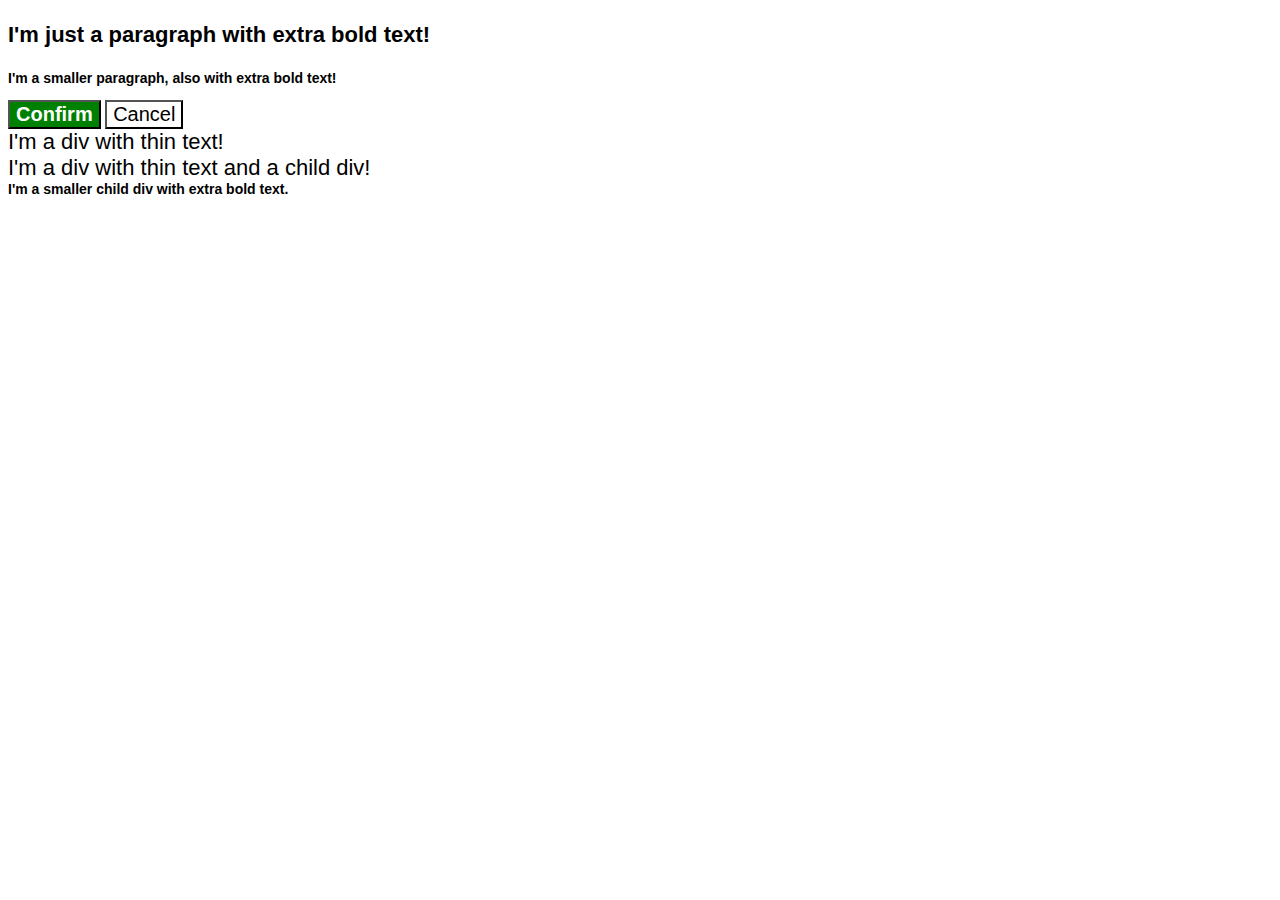
<file: CSS Learning/01-cascade-fix/index.html>
<!DOCTYPE html>
<html lang="en">
  <head>
    <meta charset="UTF-8">
    <meta http-equiv="X-UA-Compatible" content="IE=edge">
    <meta name="viewport" content="width=device-width, initial-scale=1.0">
    <title>Fix the Cascade</title>
    <link rel="stylesheet" href="style.css">
  </head>
  <body>
    <p class="para">I'm just a paragraph with extra bold text!</p>
    <p class="para small-para">I'm a smaller paragraph, also with extra bold text!</p>

    <button id="confirm-button" class="button confirm">Confirm</button>
    <button id="cancel-button" class="button cancel">Cancel</button>

    <div class="text">I'm a div with thin text!</div>
    <div class="text">I'm a div with thin text and a child div!
      <div class="text child">I'm a smaller child div with extra bold text.</div>
    </div>
  </body>
</html>
</file>
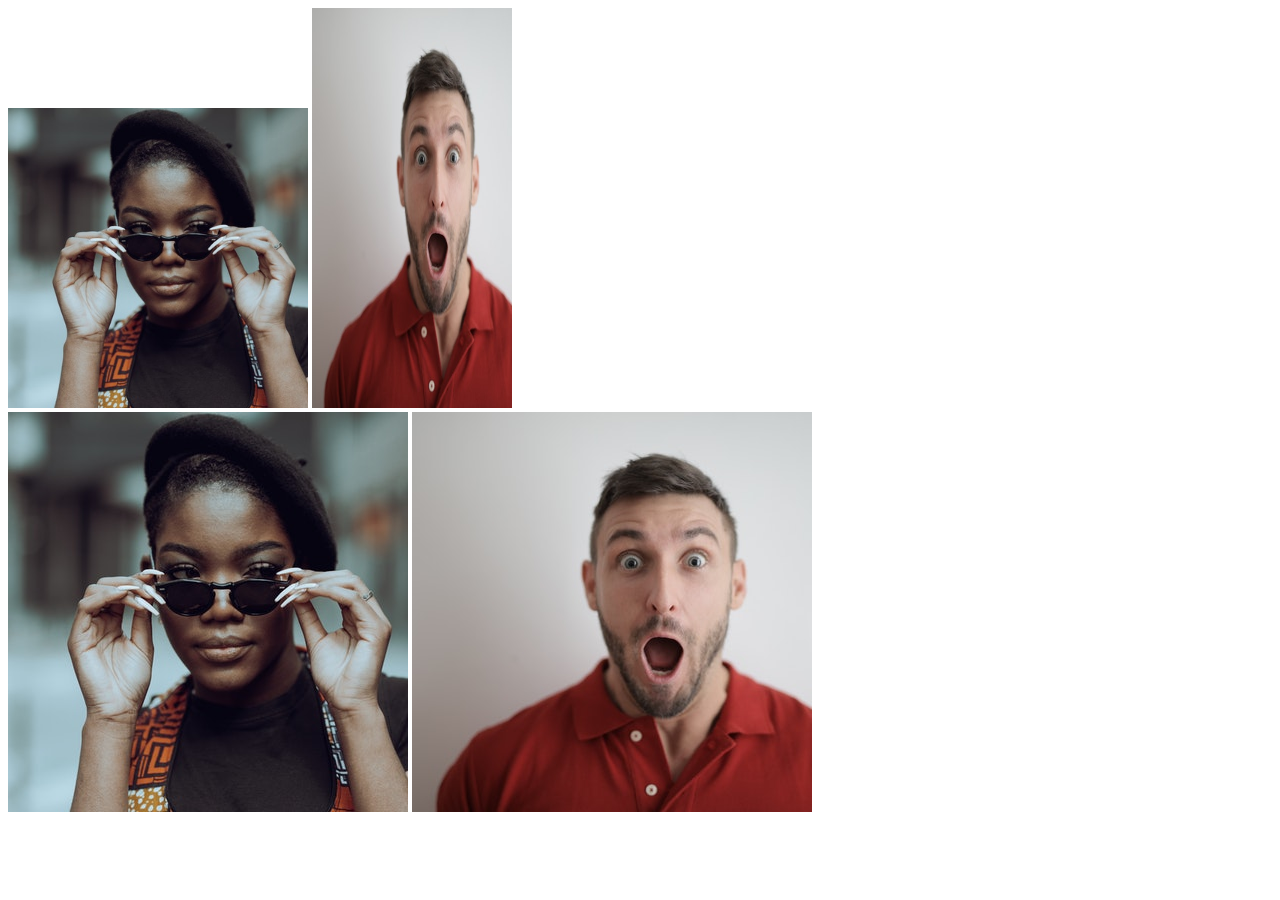
<file: CSS Learning/Chaining Selectors/index.html>
<!DOCTYPE html>
<html lang="en">
  <head>
    <meta charset="UTF-8">
    <meta http-equiv="X-UA-Compatible" content="IE=edge">
    <meta name="viewport" content="width=device-width, initial-scale=1.0">
    <title>Chaining Selectors</title>
    <link rel="stylesheet" href="style.css">
  </head>
  <body>
    <!-- Check image source path. Review Foundations lesson - Links and Images -->
    <!-- Use the classes BELOW this line -->
    <div>
      <img class="avatar proportioned" src="./images/pexels-katho-mutodo-8434791.jpg" alt="Woman with glasses">
      <img class="avatar distorted" src="./images/pexels-andrea-piacquadio-3777931.jpg" alt="Man with surprised expression">
    </div>
    <!-- Use the classes ABOVE this line -->
    <div>
      <img class="original proportioned" src="./images/pexels-katho-mutodo-8434791.jpg" alt="Woman with glasses">
      <img class="original distorted" src="./images/pexels-andrea-piacquadio-3777931.jpg" alt="Man with surprised expression">
    </div>
  </body>
</html>
</file>
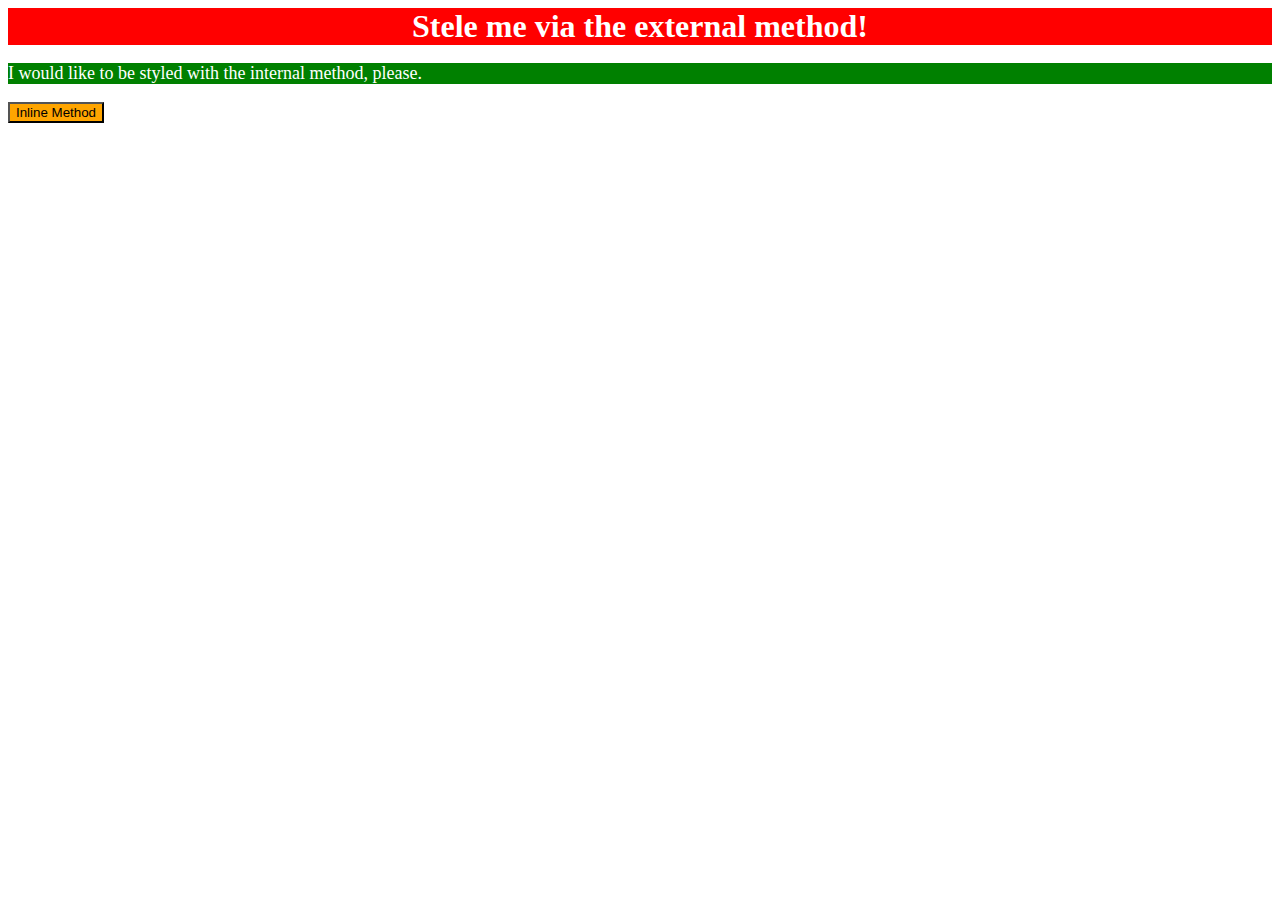
<file: CSS Learning/CSS style train/index.html>
<!DOCTYPE html>
<html lang="en">
<head>
    <meta charset="UTF-8">
    <meta name="viewport" content="width=device-width, initial-scale=1.0">
    <title>CSS style</title>
    
</head>
<body>
       <div style="color: white;background-color: red;font-size: 32px;text-align: center;font-weight: 600;">
         Stele me via the external method!</div>
    
 
    <p style="color: white;background-color: green;font-size: 18px;">
        I would like to be styled with the internal method, please.</p>
    <button style="background-color: orange;">
        Inline Method
    </button>
    
</body>
</html>
</file>
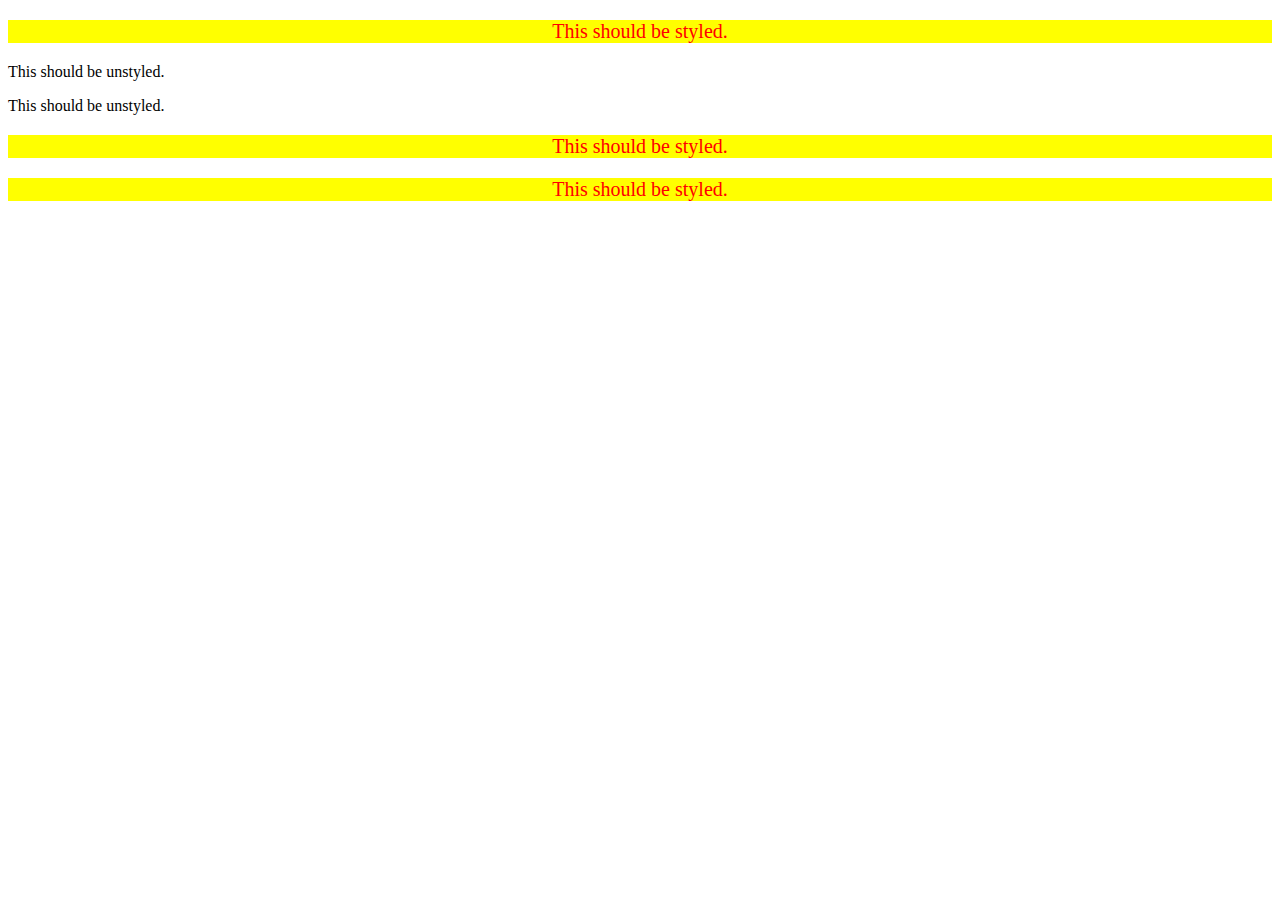
<file: CSS Learning/descendant-combinator/index.html>
<!DOCTYPE html>
<html lang="en">
  <head>
    <meta charset="UTF-8">
    <meta http-equiv="X-UA-Compatible" content="IE=edge">
    <meta name="viewport" content="width=device-width, initial-scale=1.0">
    <title>Descendant Combinator</title>
    <link rel="stylesheet" href="style.css">
  </head>
  <body>
    <div class="container">
      <p class="text">This should be styled.</p>
    </div>
    <p class="text">This should be unstyled.</p>
    <p class="text">This should be unstyled.</p>
    <div class="container">
      <p class="text">This should be styled.</p>
      <p class="text">This should be styled.</p>
    </div>
  </body>
</html>
</file>
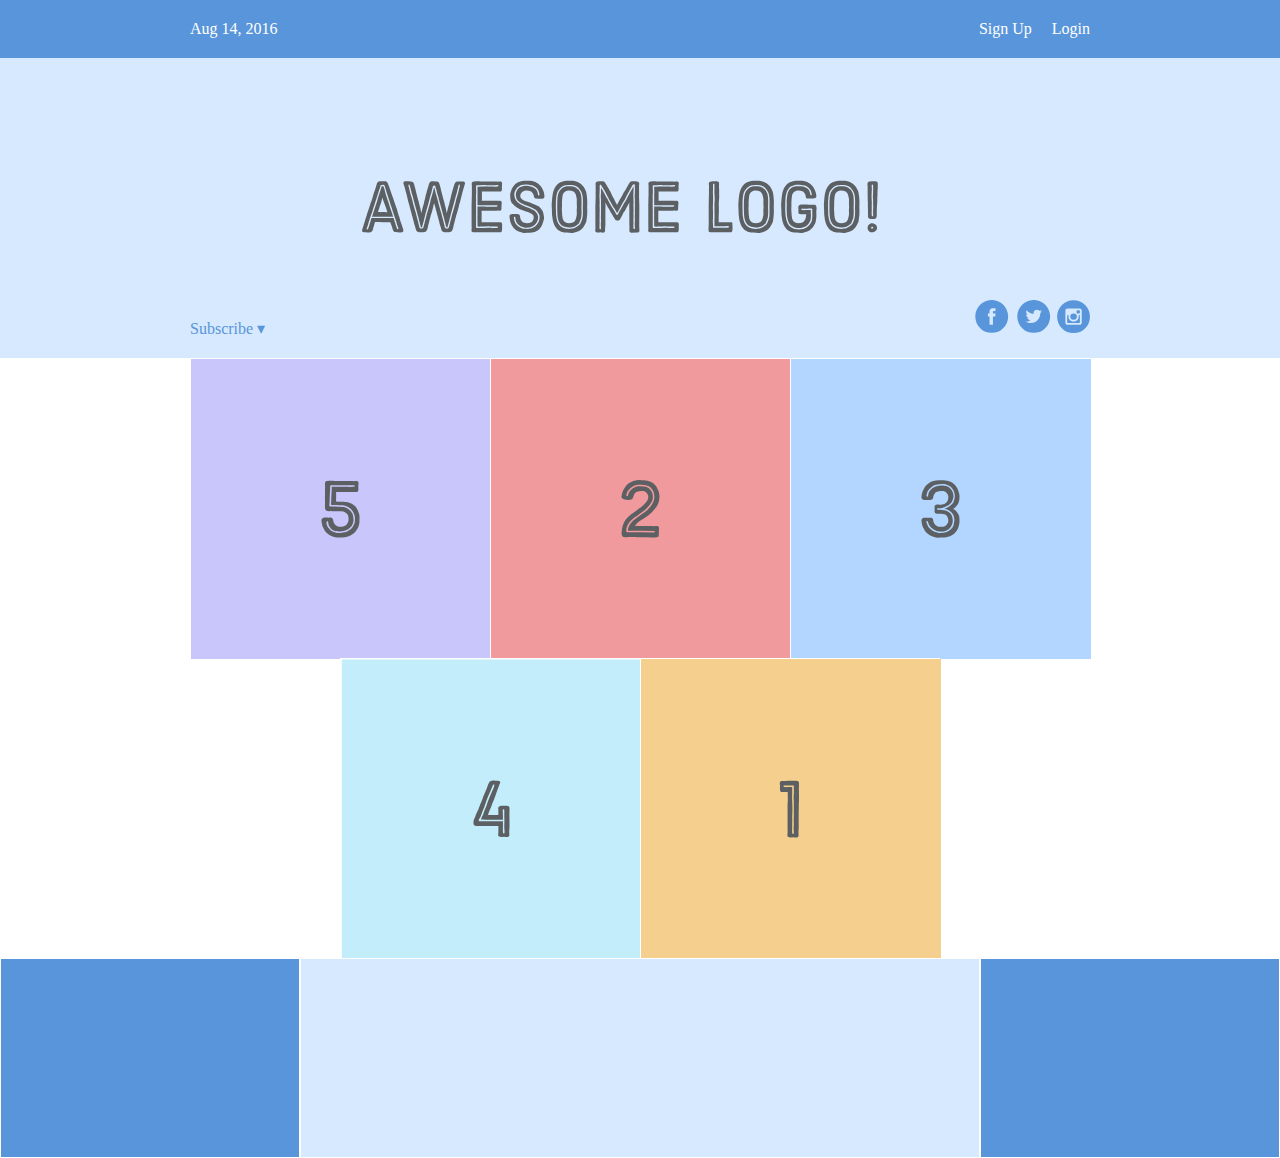
<file: CSS Learning/Flexbox/index.html>
<!DOCTYPE html>
<html lang='en'>
  <head>
    <meta charset='UTF-8'/>
    <title>Some Web Page</title>
    <link rel='stylesheet' href='styles.css'/>
  </head>
  <body>
    <div class='menu-container'>
      <div class='menu'>
        <div class='date'>Aug 14, 2016</div>
           <div class='signup'>Sign Up</div>
           <div class='login'>Login</div>
      </div>
    </div>
    <div class='header-container'>
        <div class='header'>
          <div class='subscribe'>Subscribe &#9662;</div>
          <div class='logo'><img src='images/awesome-logo.svg'/></div>
          <div class='social'><img src='images/social-icons.svg'/></div>
        </div>
      </div>
      <div class='photo-grid-container'>
        <div class='photo-grid'>
          <div class='photo-grid-item first-item'>
            <img src='images/one.svg'/>
          </div>
          <div class='photo-grid-item'>
            <img src='images/two.svg'/>
          </div>
          <div class='photo-grid-item'>
            <img src='images/three.svg'/>
          </div>
          <div class='photo-grid-item'>
            <img src='images/four.svg'/>
          </div>
          <div class='photo-grid-item last-item'>
            <img src='images/five.svg'/>
          </div>
        </div>
      </div>
      <div class='footer'>
        <div class='footer-item footer-one'></div>
        <div class='footer-item footer-two'></div>
        <div class='footer-item footer-three'></div>
      </div>
  </body>
</html>
</file>
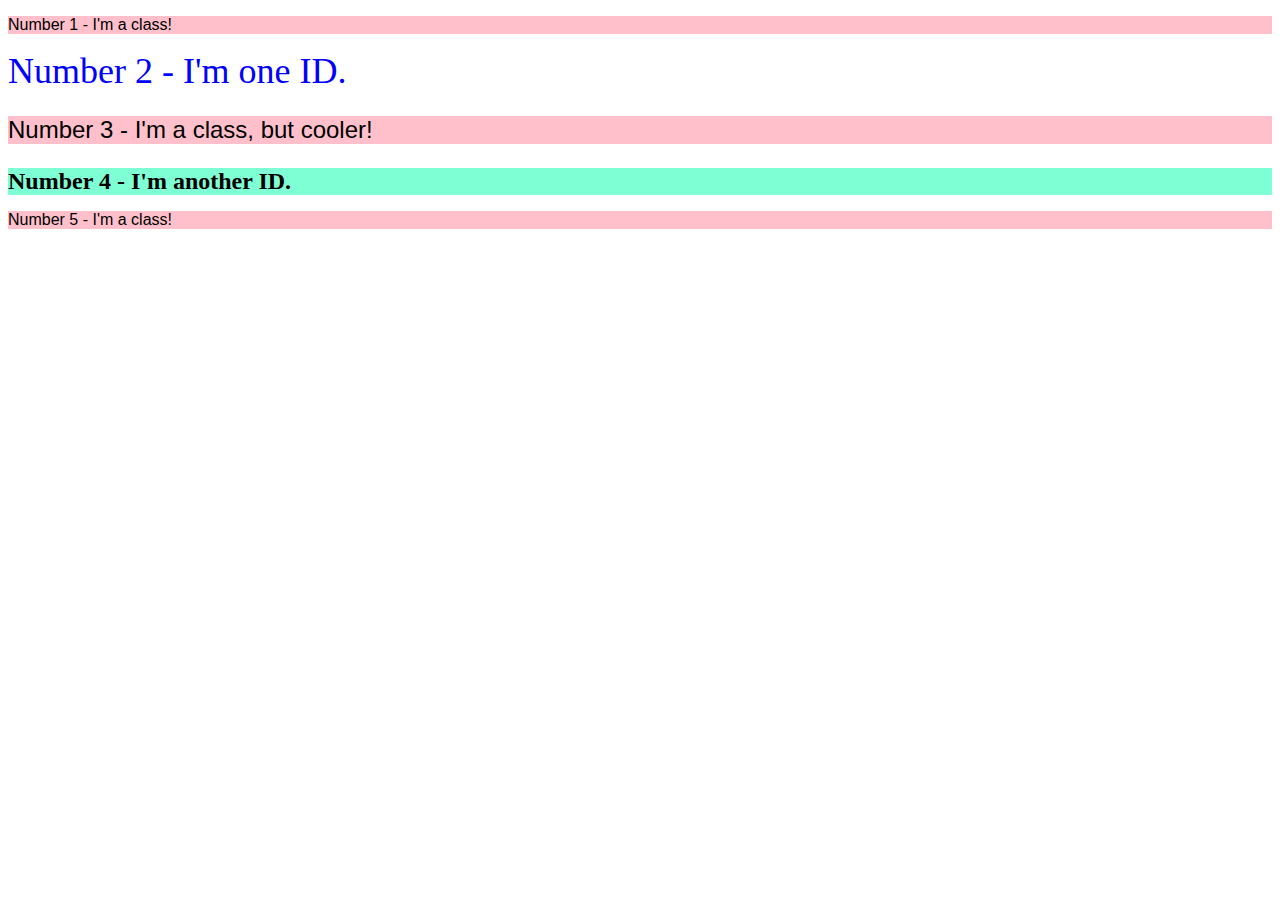
<file: CSS Learning/ID selector/index.html>
<!DOCTYPE html>
<html lang="en">
  <head>
    <meta charset="UTF-8">
    <meta http-equiv="X-UA-Compatible" content="IE=edge">
    <meta name="viewport" content="width=device-width, initial-scale=1.0">
    <title>Class and ID Selectors</title>
    <link rel="stylesheet" href="style.css">
  </head>
  <body>
    <p>Number 1 - I'm a class!</p>
    <div class="№2">Number 2 - I'm one ID.</div>
    <p class="№3">Number 3 - I'm a class, but cooler!</p>
    <div id="number4">Number 4 - I'm another ID.</div>
    <p>Number 5 - I'm a class!</p>
  </body>
</html>
</file>
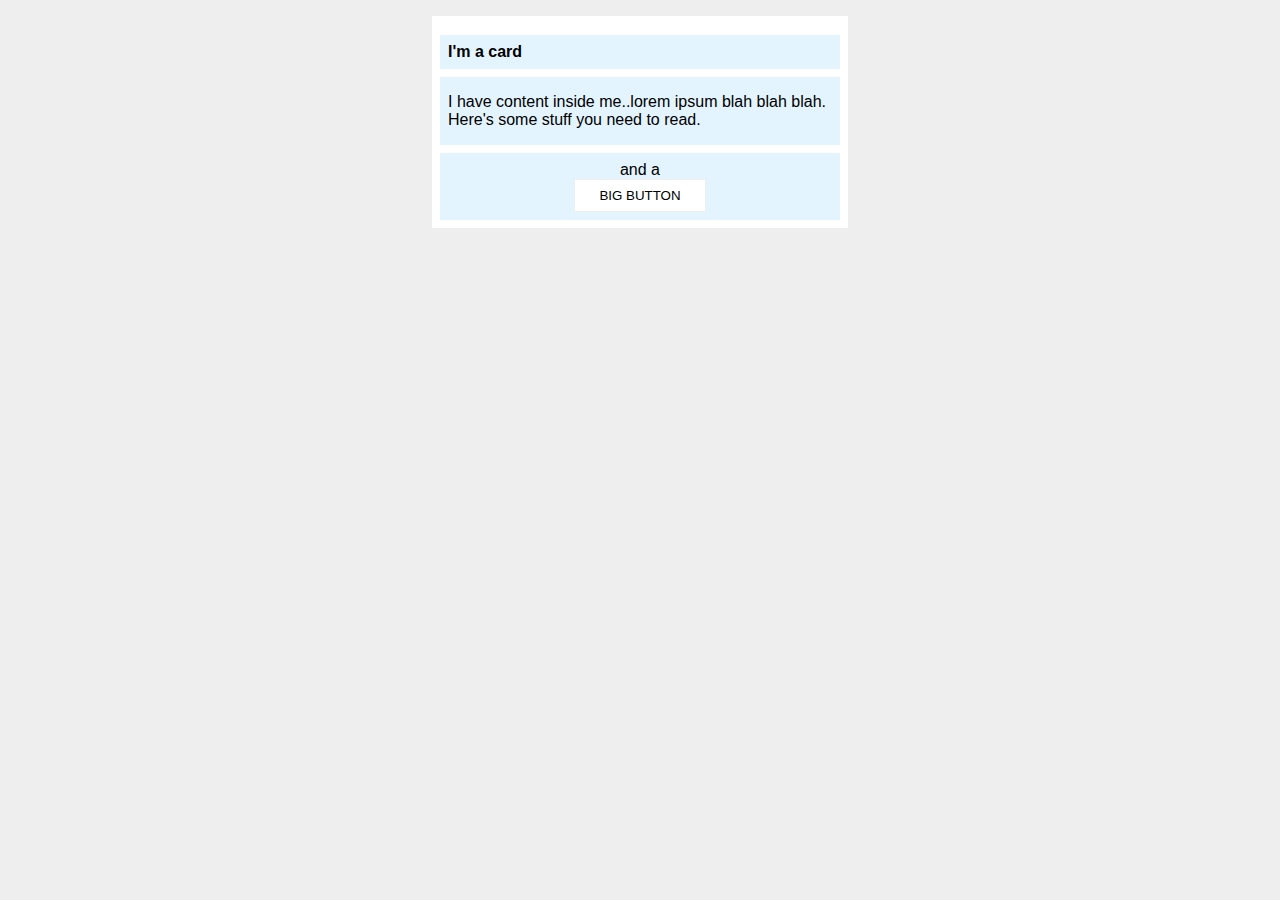
<file: CSS Learning/Margin and Padding #2/index.html>
<!DOCTYPE html>
<html lang="en">
  <head>
    <meta charset="UTF-8">
    <meta http-equiv="X-UA-Compatible" content="IE=edge">
    <meta name="viewport" content="width=device-width, initial-scale=1.0">
    <title>Margin and Padding exercise 2</title>
    <link rel="stylesheet" href="style.css">
  </head>
  <body>
    <div class="card">
      <h1 class="title">I'm a card</h1>
      <div class="content">I have content inside me..lorem ipsum blah blah blah. Here's some stuff you need to read.</div>
      <div class="button-container">and a <button>BIG BUTTON</button></div>
    </div>
  </body>
</html>
</file>
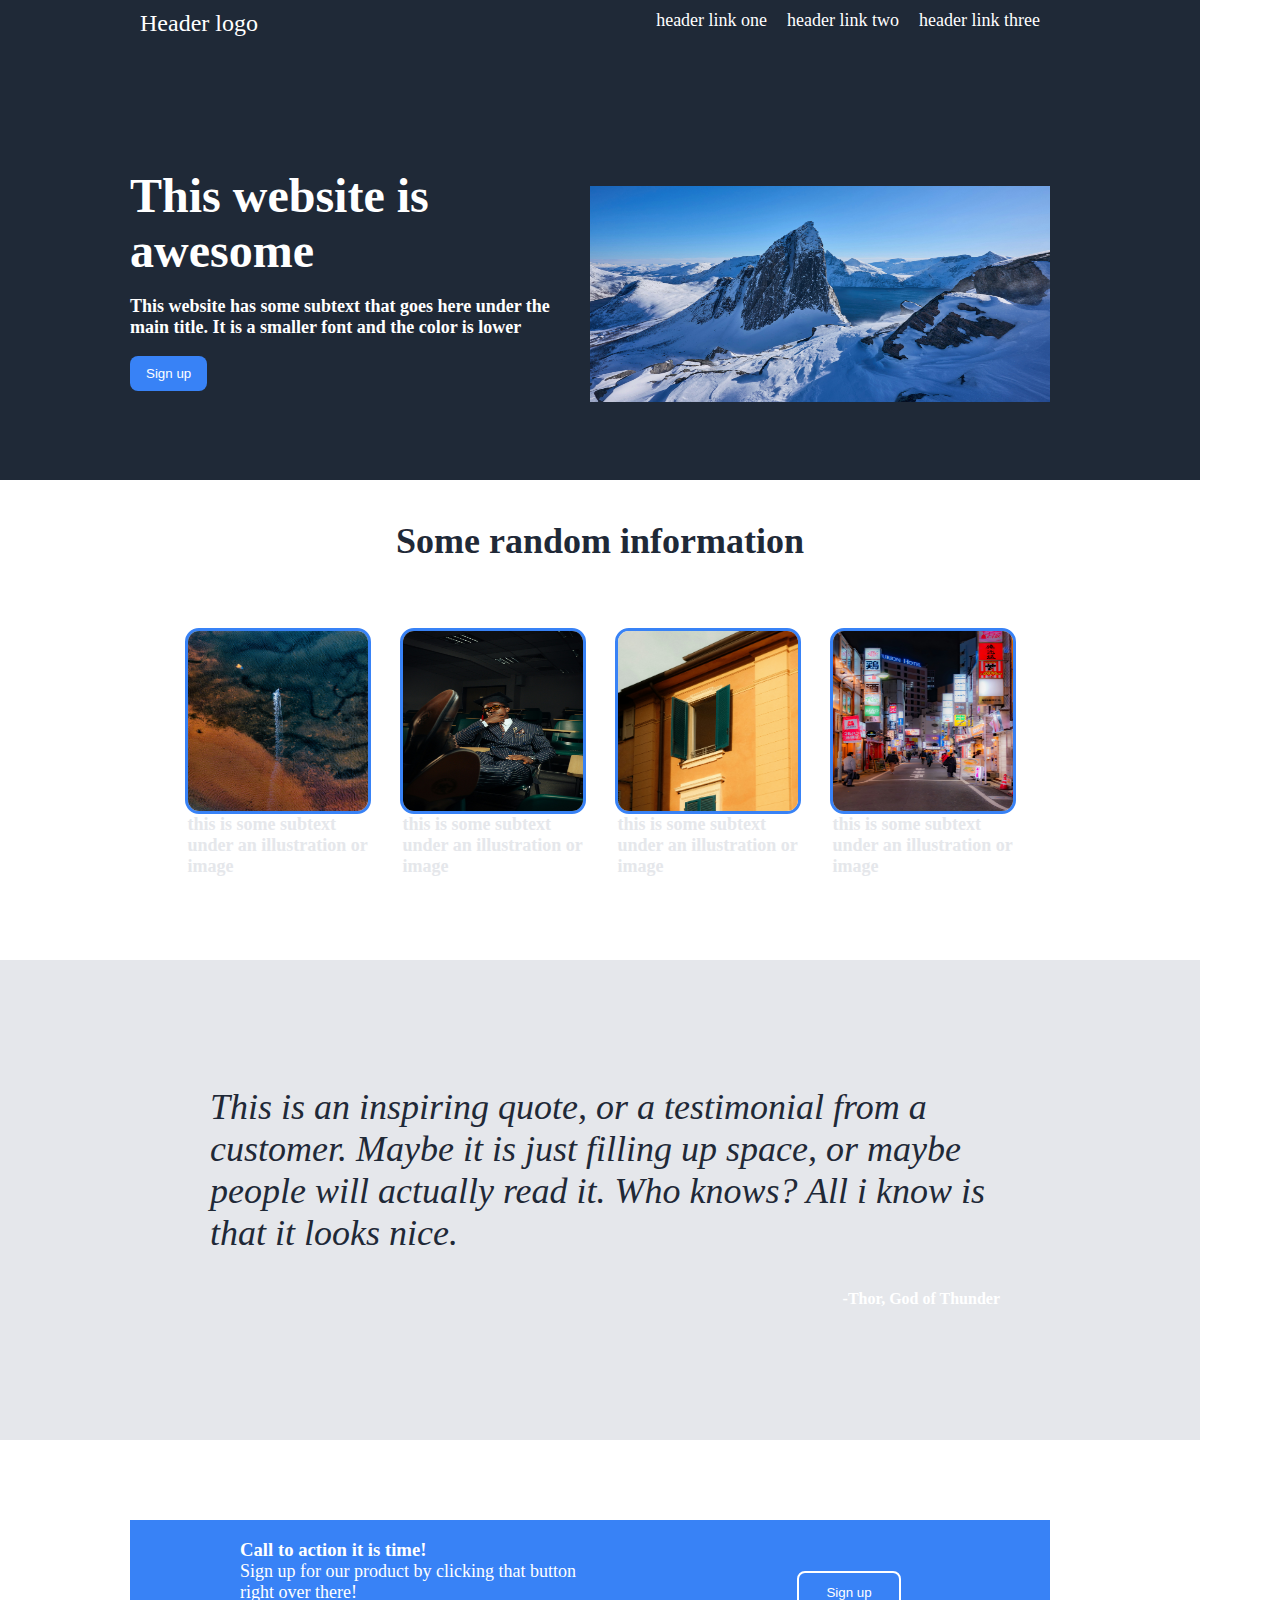
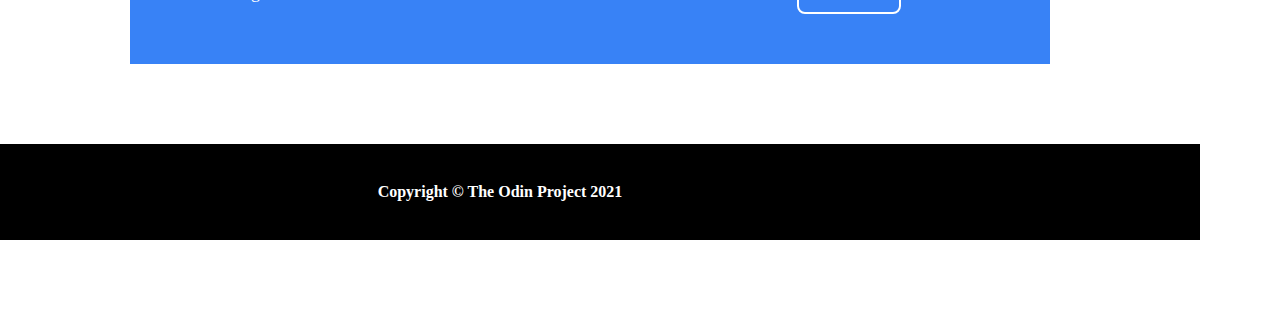
<file: CSS Learning/Project: Landing Page/index.html>
<!DOCTYPE html>
<html lang="en">
<head>
    <meta charset="UTF-8">
    <meta name="viewport" content="width=device-width, initial-scale=1.0">
    <title>Landing Page</title>
    <link rel="stylesheet" href="style.css">
</head>
<body>
    <div class="header">
      <div class="header1">
        <div class="left"> Header logo</div>
        <div class="right">
          <a href="#">header link one</a>
          <a href="#">header link two</a>
          <a href="#">header link three</a>
        </div>
      </div>
      <div class="header2">
        <div class="left">
          <h>This website is awesome</h>
          <p>This website has some subtext that goes here under the main title. It is a smaller font and the color is lower</p>
          <button>Sign up</button>
        </div>
        <p><img src="images/montain.jpg"></p>
      </div>
      
    </div>

    <div class="midle1">
        <div class="title">Some random information</div>
        <div class="container">
          <div class="card">
            <img src="images/1.jpg">
            <div class="text">this is some subtext under an illustration or image</div>
          </div>

          <div class="card">
            <img src="images/2.jpg">
            <div class="text">this is some subtext under an illustration or image</div>
          </div>
    
          <div class="card">
            <img src="images/3.jpg">
            <div class="text">this is some subtext under an illustration or image</div>
          </div>

          <div class="card">
            <img src="images/4.jpg">
            <div class="text">this is some subtext under an illustration or image</div>
          </div>
    </div>

    </div>
    <div class="midle2">
        <p>This is an inspiring quote, or a testimonial from a customer. Maybe it is just filling up space, or maybe
          people will actually read it. Who knows? All i know is that it looks nice.
        </p>
        <h4>-Thor, God of Thunder</h4>

    </div>
    <div class="footer">
        <div class="block">
           <div class="left">
                <h3>Call to action it is time!</h3>
                <p>Sign up for our product by clicking that button right over there!</p>
           </div>
           <div class="right">
                <button>Sign up</button>
           </div>
        </div>
        <div class="copyright">
           <h4>Copyright &#169; The Odin Project 2021</h4>

        </div>
    </div>
    
</body>
</html>
</file>
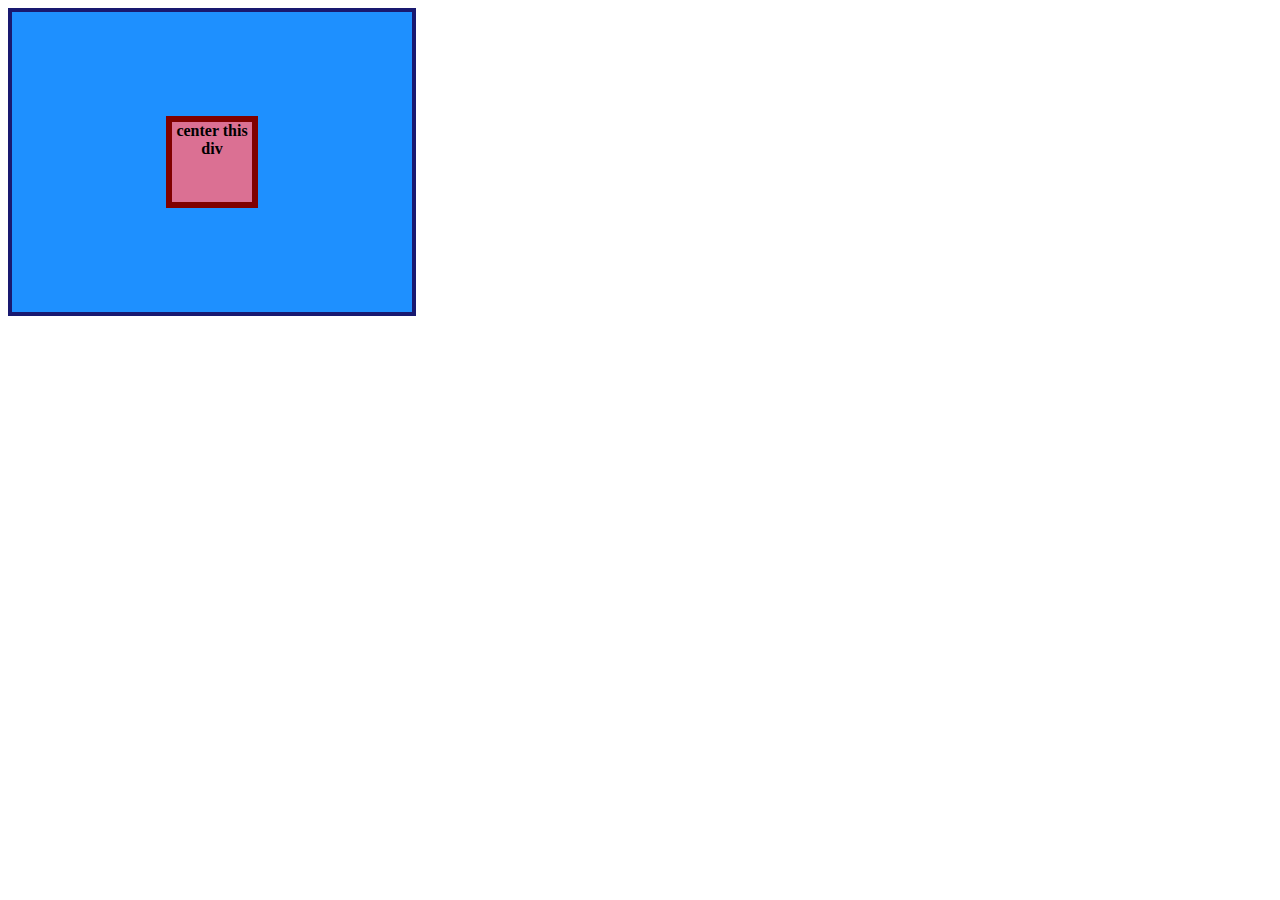
<file: CSS Learning/Flexbox2/01-flex-center/index.html>
<!DOCTYPE html>
<html lang="en">
  <head>
    <meta charset="UTF-8">
    <meta http-equiv="X-UA-Compatible" content="IE=edge">
    <meta name="viewport" content="width=device-width, initial-scale=1.0">
    <title>CENTER THIS DIV</title>
    <link rel="stylesheet" href="style.css">
  </head>
  <body>
    <div class="container">
      <div class="box">center this div</div>
    </div>
  </body>
</html>
</file>
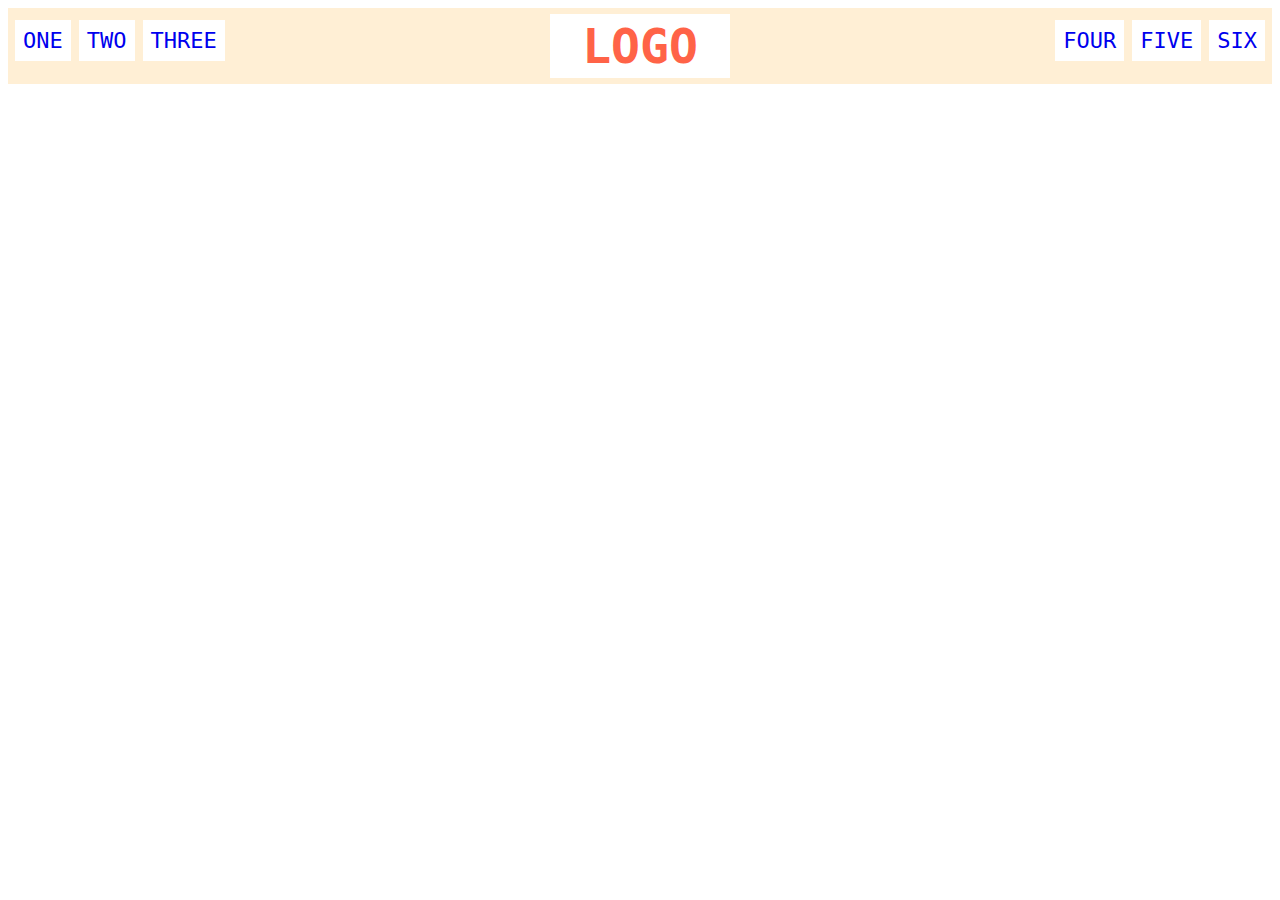
<file: CSS Learning/Flexbox2/02-flex-header/index.html>
<!DOCTYPE html>
<html lang="en">
  <head>
    <meta charset="UTF-8">
    <meta http-equiv="X-UA-Compatible" content="IE=edge">
    <meta name="viewport" content="width=device-width, initial-scale=1.0">
    <title>Flex Header</title>
    <link rel="stylesheet" href="style.css">
  </head>
  <body>
    <div class="header">
      <div class="left-links">
        <ul>
          <li><a href="#">ONE</a></li>
          <li><a href="#">TWO</a></li>
          <li><a href="#">THREE</a></li>
        </ul>
      </div>
      <div class="logo">LOGO</div>
      <div class="right-links">
        <ul>
          <li><a href="#">FOUR</a></li>
          <li><a href="#">FIVE</a></li>
          <li><a href="#">SIX</a></li>
        </ul>
      </div>
    </div>
  </body>
</html>
</file>
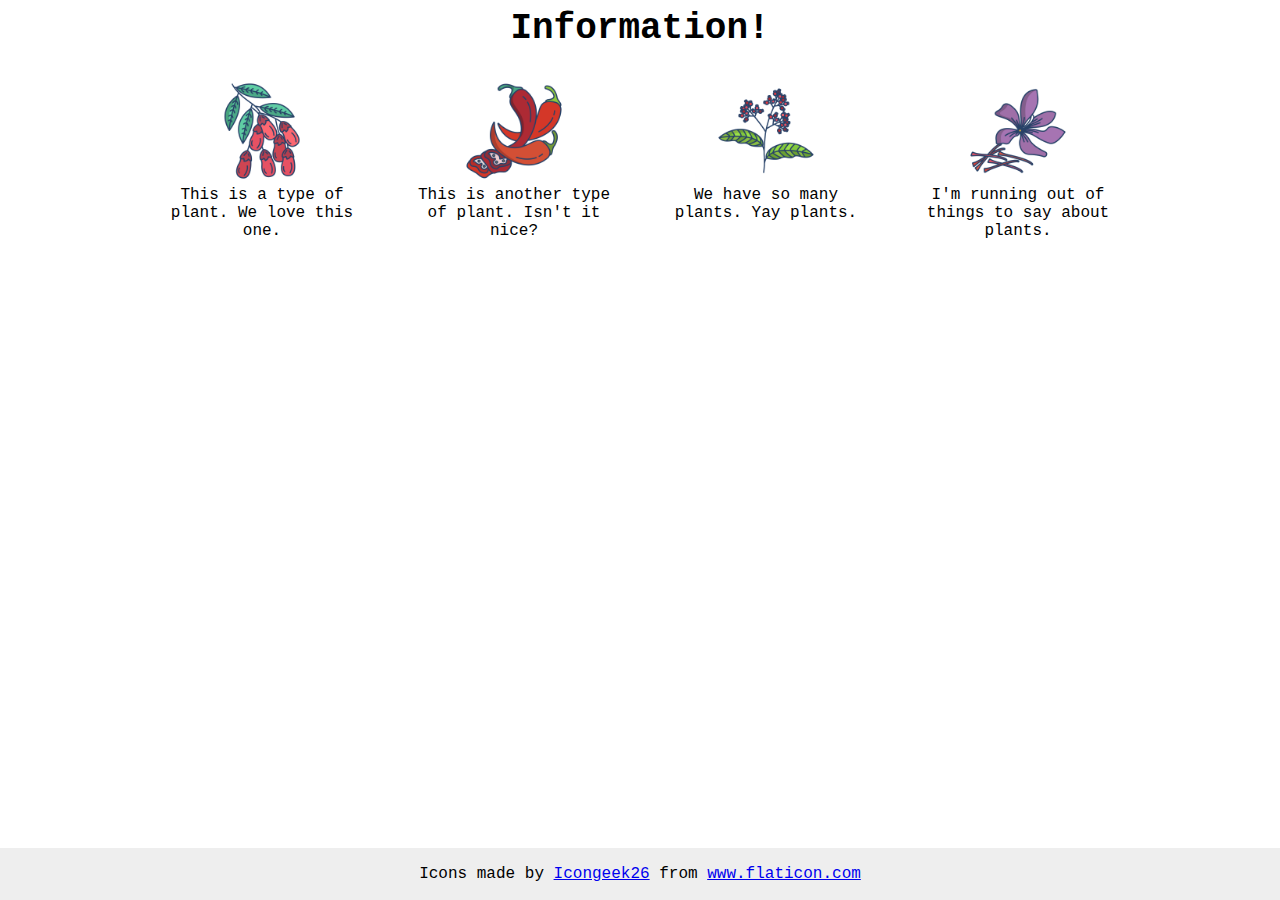
<file: CSS Learning/Flexbox2/04-flex-information/index.html>
<!DOCTYPE html>
<html lang="en">
  <head>
    <meta charset="UTF-8">
    <meta http-equiv="X-UA-Compatible" content="IE=edge">
    <meta name="viewport" content="width=device-width, initial-scale=1.0">
    <title>Information</title>
    <link rel="stylesheet" href="style.css">
  </head>
  <body>
    <div class="title">Information!</div>
    <div class="container">
      <div class="info">
        <img src="./images/barberry.png" alt="barberry">
        <div class="text">This is a type of plant. We love this one.</div>
      </div>
       
      <div class="info">
        <img src="./images/chilli.png" alt="chili">
        <div class="text">This is another type of plant. Isn't it nice?</div>
      </div>
      
      <div class="info">
        <img src="./images/pepper.png" alt="pepper">
        <div class="text">We have so many plants. Yay plants.</div>
      </div>
      
      <div class="info">
        <img src="./images/saffron.png" alt="saffron">
        <div class="text">I'm running out of things to say about plants.</div>
      </div>
    </div>

    <!-- disregard this section, it's here to give attribution to the creator of these icons -->
    <div class="footer">
      <div>Icons made by <a href="https://www.flaticon.com/authors/icongeek26" title="Icongeek26">Icongeek26</a> from <a href="https://www.flaticon.com/" title="Flaticon">www.flaticon.com</a></div>
    </div>
  </body>
</html>
</file>
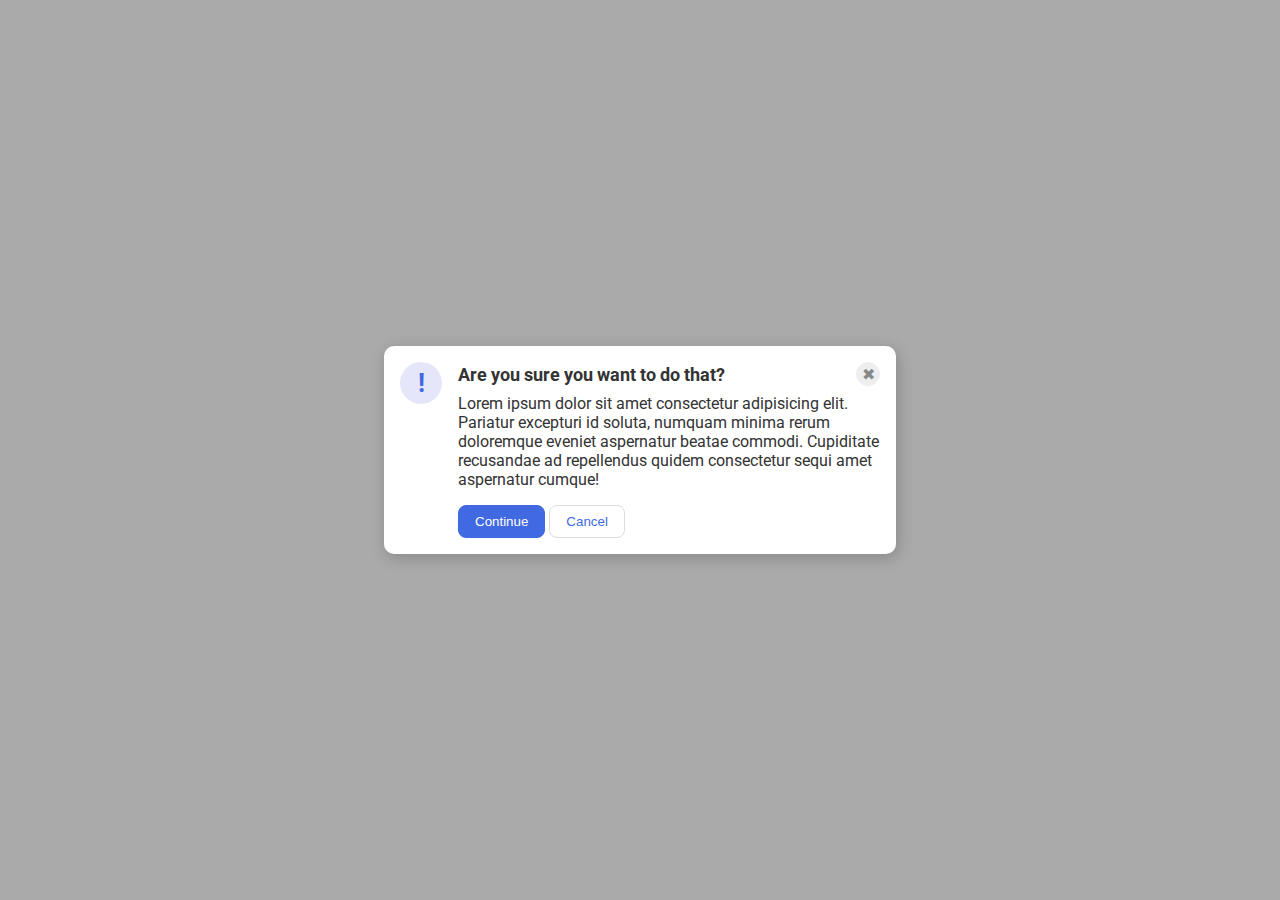
<file: CSS Learning/Flexbox2/05-flex-modal/index.html>
<!DOCTYPE html>
<html lang="en">
  <head>
    <meta charset="UTF-8">
    <meta http-equiv="X-UA-Compatible" content="IE=edge">
    <meta name="viewport" content="width=device-width, initial-scale=1.0">
    <link rel="stylesheet" href="style.css">
    <title>Modal</title>
  </head>
  <body>
    <div class="modal">
      <div class="icon">!</div>
      <div class="container">
        <div class="header">Are you sure you want to do that?
          <button class="close-button">✖</button>
        </div>
        <div class="text">Lorem ipsum dolor sit amet consectetur adipisicing elit. Pariatur excepturi id soluta, numquam minima rerum doloremque eveniet aspernatur beatae commodi. Cupiditate recusandae ad repellendus quidem consectetur sequi amet aspernatur cumque!</div>
        <button class="continue">Continue</button>
        <button class="cancel">Cancel</button>
      </div>
    </div>
  </body>
</html>
</file>
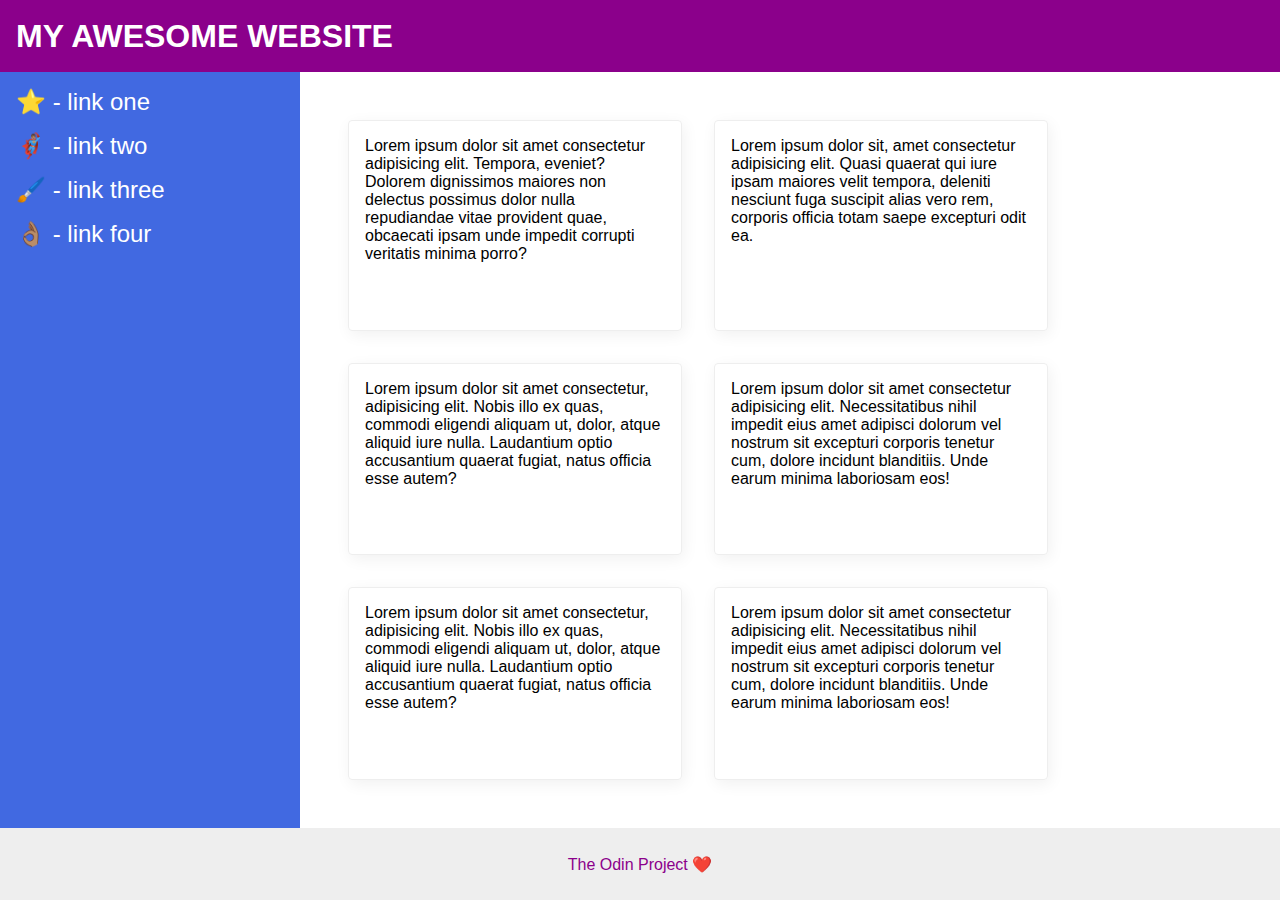
<file: CSS Learning/Flexbox2/07-flex-layout-2/index.html>
<!DOCTYPE html>
<html lang="en">
  <head>
    <meta charset="UTF-8">
    <meta http-equiv="X-UA-Compatible" content="IE=edge">
    <meta name="viewport" content="width=device-width, initial-scale=1.0">
    <title>The Holy Grail</title>
    <link rel="stylesheet" href="style.css">
  </head>
  <body>
    <div class="header">
      MY AWESOME WEBSITE
    </div>

    <div class="body">
        <div class="sidebar">
          <ul>
            <li><a href="#">⭐ - link one</a></li>
            <li><a href="#">🦸🏽‍♂️ - link two</a></li>
            <li><a href="#">🖌️ - link three</a></li>
            <li><a href="#">👌🏽 - link four</a></li>
          </ul>
        </div>
    

      <div class="container">
          <div class="card">Lorem ipsum dolor sit amet consectetur adipisicing elit. Tempora, eveniet? Dolorem dignissimos maiores non delectus possimus dolor nulla repudiandae vitae provident quae, obcaecati ipsam unde impedit corrupti veritatis minima porro?</div>
          <div class="card">Lorem ipsum dolor sit, amet consectetur adipisicing elit. Quasi quaerat qui iure ipsam maiores velit tempora, deleniti nesciunt fuga suscipit alias vero rem, corporis officia totam saepe excepturi odit ea.</div>
          <div class="card">Lorem ipsum dolor sit amet consectetur, adipisicing elit. Nobis illo ex quas, commodi eligendi aliquam ut, dolor, atque aliquid iure nulla. Laudantium optio accusantium quaerat fugiat, natus officia esse autem?</div>
          <div class="card">Lorem ipsum dolor sit amet consectetur adipisicing elit. Necessitatibus nihil impedit eius amet adipisci dolorum vel nostrum sit excepturi corporis tenetur cum, dolore incidunt blanditiis. Unde earum minima laboriosam eos!</div>
          <div class="card">Lorem ipsum dolor sit amet consectetur, adipisicing elit. Nobis illo ex quas, commodi eligendi aliquam ut, dolor, atque aliquid iure nulla. Laudantium optio accusantium quaerat fugiat, natus officia esse autem?</div>
          <div class="card">Lorem ipsum dolor sit amet consectetur adipisicing elit. Necessitatibus nihil impedit eius amet adipisci dolorum vel nostrum sit excepturi corporis tenetur cum, dolore incidunt blanditiis. Unde earum minima laboriosam eos!</div>
      </div>
    </div>  
    <div class="footer">
      The Odin Project ❤️
    </div>
  </body>
</html>
</file>
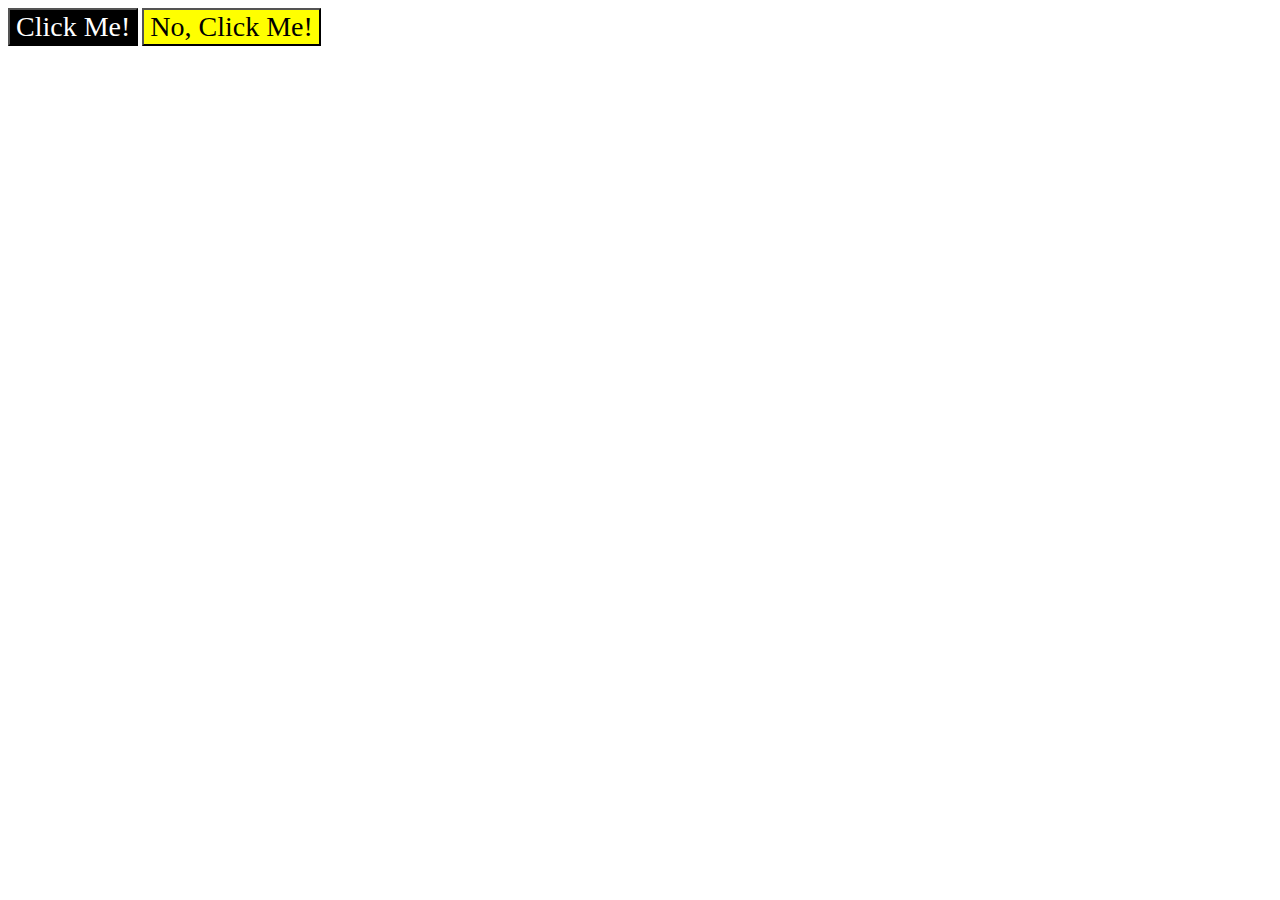
<file: CSS Learning/grouping-selectors/index .html>
<!DOCTYPE html>
<html lang="en">
  <head>
    <meta charset="UTF-8">
    <meta http-equiv="X-UA-Compatible" content="IE=edge">
    <meta name="viewport" content="width=device-width, initial-scale=1.0">
    <title>Grouping Selectors</title>
    <link rel="stylesheet" href="style.css">
  </head>
  <body>
    <button class="black">Click Me!</button>
    <button class="yellow">No, Click Me!</button>
  </body>
</html>
</file>
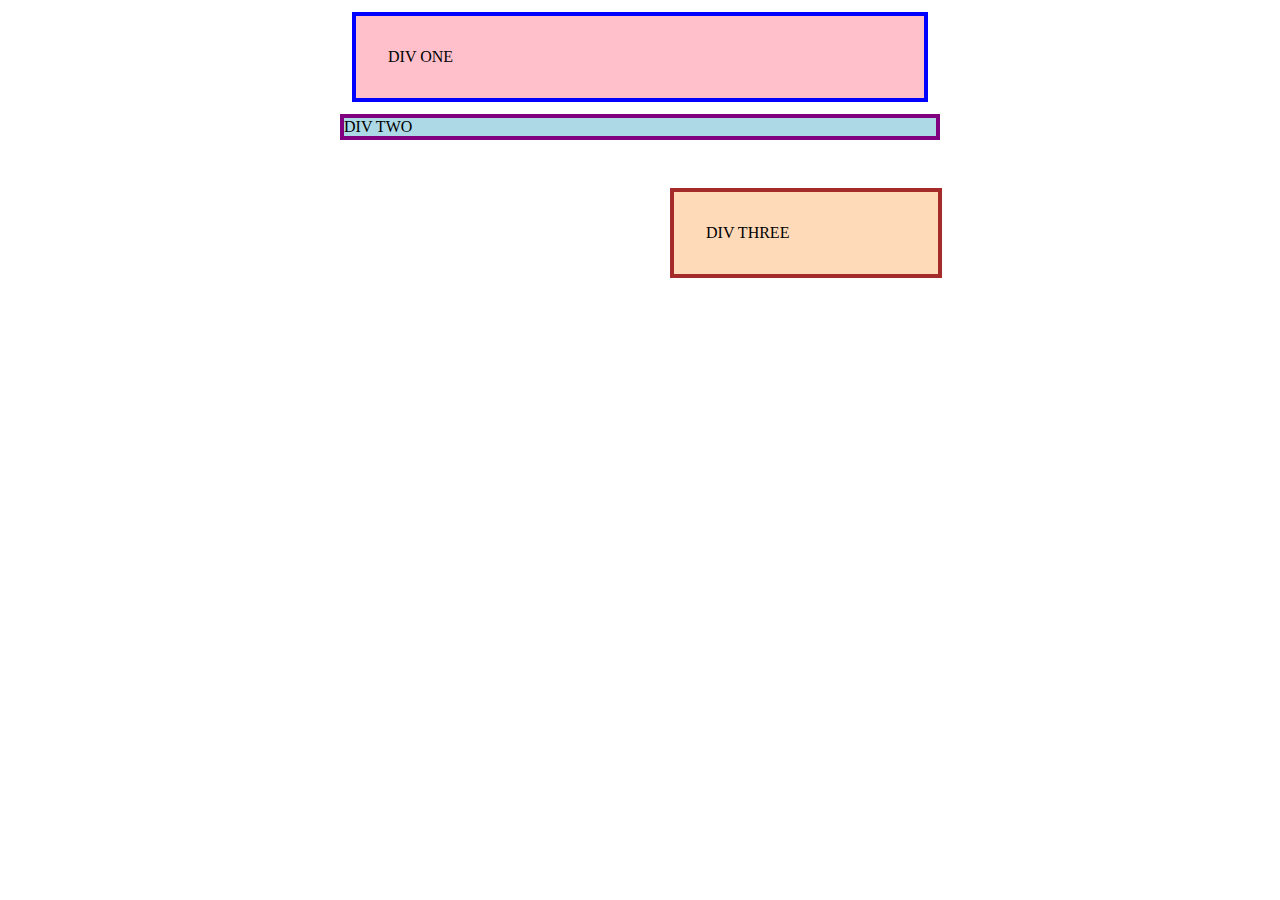
<file: CSS Learning/Margin and Padding practice/index (1).html>
<!DOCTYPE html>
<html lang="en">
  <head>
    <meta charset="UTF-8">
    <meta http-equiv="X-UA-Compatible" content="IE=edge">
    <meta name="viewport" content="width=device-width, initial-scale=1.0">
    <title>Margin and Padding exercise</title>
    <link rel="stylesheet" href="style.css">
  </head>
  <body>
    <div class="one">
      DIV ONE
    </div>
    <div class="two">
      DIV TWO
    </div>
    <div class="three">
      DIV THREE
    </div>
  </body>
</html>
</file>
<file: CSS Learning/01-cascade-fix/style.css>
body {
  font-family: Arial, Helvetica, sans-serif;
}

.para,
.small-para {
  color: hsl(0, 0%, 0%);
  font-weight: 800;
}
.para {
  font-size: 22px;
}
.small-para {
  font-size: 14px;
}

#confirm-button {
  background: green;
  color: white;
  font-weight: bold;
} 

.button {
  background-color: rgb(255, 255, 255);
  color: rgb(0, 0, 0);
  font-size: 20px;
}

.text.child {
  color: rgb(0, 0, 0);
  font-weight: 800;
  font-size: 14px;
}

.text {
  color: rgb(0, 0, 0);
  font-size: 22px;
  font-weight: 100;
}
</file>
<file: CSS Learning/Chaining Selectors/style.css>
.avatar.proportioned {
    width: 300px;height: auto;
}
.avatar.distorted {
    width: 200px;height: 400px;
}
</file>
<file: CSS Learning/descendant-combinator/style.css>
.container .text {
    background-color: yellow;color: red;font-size: 20px;text-align: center;
}
</file>
<file: CSS Learning/Flexbox/styles.css>
* {
    margin: 0;
    padding: 0;
    box-sizing: border-box;
  }
  
  .menu-container {
    display: flex;
    justify-content: center;
    color: #fff;
    background-color: #5995DA;  /* Blue */
    padding: 20px 0;
  }
  
  .menu {
  width: 900px;
  display: flex;
  justify-content: space-between
 }
 .links {
    display: flex;
    justify-content: flex-end;
  }
  .login {
    margin-left: 20px;
  }
  .header-container {
    color: #5995DA;
    background-color: #D6E9FE;
    display: flex;
    justify-content: center;
  }
  
  .header {
    width: 900px;
    height: 300px;
    display: flex;
    justify-content: space-between;
    /* ... */
  align-items: center;  /* Add this */
  }
  .photo-grid-container {
    display: flex;
    justify-content: center;
  }
  
 .photo-grid {
  width: 900px;
  display: flex;
  justify-content: center;
  flex-wrap: wrap;
  flex-direction: row;  /* <--- Really freaking cool! */
  align-items: center;
  }
  .first-item {
    order: 1;
  }
  
  .last-item {
    order: -1;
  }
  
  .photo-grid-item {
    border: 1px solid #fff;
    width: 300px;
    height: 300px;
  }
  .social,
.subscribe {
  align-self: flex-end;
  margin-bottom: 20px;
}
.footer {
    display: flex;
    justify-content: space-between;
  }
  
  .footer-item {
    border: 1px solid #fff;
    background-color: #D6E9FE;
    height: 200px;
    flex: 1;
  }
  .footer-three {
    flex: 2;
  }
  .footer-one,
.footer-three {
  background-color: #5995DA;
  flex: initial;
  width: 300px;
}
.signup {
    margin-left: auto;
  }
</file>
<file: CSS Learning/ID selector/style.css>
p {
    background-color: rgb(255,192,203);font-family: Verdana, Geneva, Tahoma, sans-serif;
}
.№3 {font-size: 24px;
}
.№2 {color:rgb(0,0,255);font-size: 36px;
}
#number4 {
    background-color: aquamarine;font-size: 24px;font-weight: 700;
}
</file>
<file: CSS Learning/Margin and Padding #2/style.css>
body {
  background: #eee;
  font-family: sans-serif;
}

.card {
  width: 400px;
  background: #fff;
  margin: 16px auto;
  padding: 8px;
}

.title {
  background: #e3f4ff;
  margin-bottom: 8px;
  font-size: 16px;
  padding: 8px;
}

.content {
  background: #e3f4ff;
  margin-bottom: 8px;
  padding: 16px 8px;
}

.button-container {
  background: #e3f4ff;
  text-align: center;
  padding: 8px;
}

button {
  background: white;
  border: 1px solid #eee;
  display: block;
  margin: 0 auto;
  padding: 8px 24px;
}
</file>
<file: CSS Learning/Project: Landing Page/style.css>
body {
    height: 1920px;
    width: 1200px;
    font-family: Roboto;
    margin: 0;
    display: flex;
    flex-direction: column;
    }
.header {
 height: 25%;
 background-color: #1F2937;
 display: flex;
 flex-direction: column;
 color: white;
}
.header1 {
    height: 35%;
    margin-left: 130px;
    margin-right: 150px;
    display: flex;
    justify-content: space-between;
}
.header1>.left {
    font-size: 24px;
    padding: 10px;
}
.header1>.right {
    display: flex;
    gap: 20px;
    padding: 10px;
}
 a,p {
    font-size: 18px;
    text-decoration: none;
    color: white;
}
.header2 {
    height: 45%;
    margin-left: 130px;
    margin-right: 150px;
    font-size: 48px; font-weight: 900; color: white;
    display: flex;
}
.header2 >.left {
   display: flex;
   flex-direction: column;
   align-items: flex-start;
}


.header2 img {
    width: 460px;
    height: 216px;
}
button {
    font-family: Roboto, sans-serif;
    border: none;
    border-radius: 8px;
    background: #3882F6;
    color: white;
    padding: 10px 16px;
  }

.midle1 {
    height: 25%;
    background-color: white;
    font-size: 36px; font-weight: 900; color: #1F2937 ;
}
.title {
    font-size: 36px;color: #1F2937; font-weight: 900;
    text-align: center;
    padding: 40px;
}
.container {
    display: flex;
    justify-content: center;
    gap: 35px;
}

.midle1 img {
    width: 180px;
    height: 180px;
    border: 3px solid #3882F6;
    border-radius: 14px;
}

.card {
    width: 180px;
    height: 300px;
    font-size: 18px; color: #E5E7EB;
    display: flex;
    flex-direction: column;
    justify-content: center;
    align-items: center;
    
}

.midle2 {
    height: 25%;
    background-color: #E5E7EB;
}
.midle2 p {
    font-size: 36px;color: #1F2937; font-style: italic;
    padding-top: 90px;
    padding-left: 210px;
    padding-right: 210px;
}
h4 {
    text-align: end;
    padding-right: 200px;
}
.footer {
    height: 25%;
    background-color: white;
}
.block {
    height: 30%;
    margin-left: 130px;
    margin-right: 150px;
    background-color: #3882F6;
    margin-top: 80px;
    margin-bottom: 80px;
    display: flex;
    justify-content: space-around;
}

.block>.left {
    width: 40%;
    margin-left: 70px;
    display: flex;
    flex-direction: column;
}
.block>.right {
    width: 35%;
    display: flex;
    justify-content: center;
    align-items: center;
}
.block h3 {
    font-family: Roboto; color: white;
    margin-bottom: 0px;
}
.block p {
    margin-top: 0px;
}
.block button {
    border: 2px solid white;
    padding: 12px 27px;
}
.copyright {
    height:20%;
    background-color: black;
    display: flex;
    justify-content: center;
    align-items: center;
}
h4 {
    font-family: Roboto; color: white;
}
</file>
<file: CSS Learning/Flexbox2/01-flex-center/style.css>
.container {
  background: dodgerblue;
  border: 4px solid midnightblue;
  width: 400px;
  height: 300px;
  display: flex;
  align-items: center;
  justify-content: center;
}

.box {
  background: palevioletred;
  font-weight: bold;
  text-align: center;
  border: 6px solid maroon;
  width: 80px;
  height: 80px;
}
</file>
<file: CSS Learning/Flexbox2/02-flex-header/style.css>
.header  {
  font-family: monospace;
  background: papayawhip;
  display: flex;
  justify-content: space-between;
}

.logo {
  font-size: 48px;
  font-weight: 900;
  color: tomato;
  background: white;
  padding: 4px 32px;
  margin: 6px;
}

ul {
  /* this removes the dots on the list items*/
  list-style-type: none;
  display: flex;
  padding: 7px;
  gap: 8px;
}

a {
  font-size: 22px;
  background: white;
  padding: 8px;
  /* this removes the line under the links */
  text-decoration: none;
}
</file>
<file: CSS Learning/Flexbox2/04-flex-information/style.css>
body {
  font-family: 'Courier New', Courier, monospace;
  text-align: center;
}

img {
  width: 100px;
  height: 100px;
}

.title {
  font-size: 36px;
  font-weight: 900;
  margin-bottom: 32px;
}

/* do not edit this footer */
.footer {
  position: fixed;
  bottom: 0;
  left: 0;
  right: 0;
  height: 52px;
  display: flex;
  align-items: center;
  justify-content: center;
  background: #eee;
}
.container {
  display: flex;
  justify-content: center;
  gap: 52px;
}
.info {
  max-width: 200px;
}
</file>
<file: CSS Learning/Flexbox2/05-flex-modal/style.css>
@import url('https://fonts.googleapis.com/css2?family=Roboto:wght@400;700&display=swap');

html, body {
  height: 100%;
}

body {
  font-family: Roboto, sans-serif;
  margin: 0;
  background: #aaa;
  color: #333;
  /* I'll give you this one for free lol */
  display: flex;
  align-items: center;
  justify-content: center;
}

.modal {
  background: white;
  width: 480px;
  border-radius: 10px;
  box-shadow: 2px 4px 16px rgba(0,0,0,.2);
  display: flex;
  gap: 16px;
  padding: 16px;
}

.icon {
  color: royalblue;
  font-size: 26px;
  font-weight: 700;
  background: lavender;
  width: 42px;
  height: 42px;
  border-radius: 50%;
  display: flex;
  align-items: center;
  justify-content: center;
  flex-shrink: 0;
}

.close-button {
  background: #eee;
  border-radius: 50%;
  color: #888;
  font-weight: 400;
  font-size: 16px;
  height: 24px;
  width: 24px;
  display: flex;
  align-items: center;
  justify-content: center;
  border: 1px solid #eee;
  padding: 0;
}

button {
  cursor: pointer;
  padding: 8px 16px;
  border-radius: 8px;
}

button.continue {
  background: royalblue;
  border: 1px solid royalblue;
  color: white;
}

button.cancel {
  background: white;
  border: 1px solid #ddd;
  color: royalblue;
}
.header {
  display: flex;
  align-items: center;
  justify-content: space-between;
  font-size: 18px;
  font-weight: 700;
  margin-bottom: 8px;
}
.text {
  margin-bottom: 16px;
}
</file>
<file: CSS Learning/Flexbox2/07-flex-layout-2/style.css>
body {
  font-family: -apple-system, BlinkMacSystemFont, 'Segoe UI', Roboto, Oxygen, Ubuntu, Cantarell, 'Open Sans', 'Helvetica Neue', sans-serif;
  margin: 0;
  min-height: 100vh;
  display: flex;
  flex-direction: column;
}

.header {
  height: 72px;
  background: darkmagenta;
  color: white;
  display: flex;
  align-items: center;
  padding: 0 16px;
  font-size: 32px;
  font-weight: 900;
}

.footer {
  height: 72px;
  background: #eee;
  color: darkmagenta;
  display: flex;
  align-items: center;
  justify-content: center;
}

.sidebar {
  width: 300px;
  background: royalblue;
  box-sizing: border-box;
  flex-shrink: 0;
  padding: 16px;
}

.card {
  border: 1px solid #eee;
  box-shadow: 2px 4px 16px rgba(0,0,0,.06);
  border-radius: 4px;
}

.body {
  flex: 1;
  display: flex;
}

ul {
  list-style-type: none;
  margin: 0;
  padding: 0;
}
li {
  margin-bottom: 16px;
}
a {
  color: white;
  text-decoration: none;
  font-size: 24px;
}
.container {
  display: flex;
  flex-wrap: wrap;
  gap: 32px;
  padding: 48px;
}
.card {
  width: 300px;
  padding: 16px;
}
</file>
<file: CSS Learning/grouping-selectors/style.css>
.black {
    background-color: black;color: white;
}
.yellow {
    background-color: yellow;
}
.black,.yellow{
    font-size: 28px;font-family: 'Times New Roman', Times, serif;
}
</file>
<file: CSS Learning/Margin and Padding practice/style.css>
body {
  max-width: 600px;
  margin: 0 auto;
}

.one {
  background: pink;
  border: 4px solid blue;
  /* CHANGE ME */
  padding: 32px;
  margin: 12px;
}

.two {
  background: lightblue;
  border: 4px solid purple;
  /* CHANGE ME */
  margin-bottom: 48px;
}

.three {
  background: peachpuff;
  border: 4px solid brown;
  width: 200px;
  /* CHANGE ME */
  padding: 32px;
  margin-left: 330px;
}
</file>
